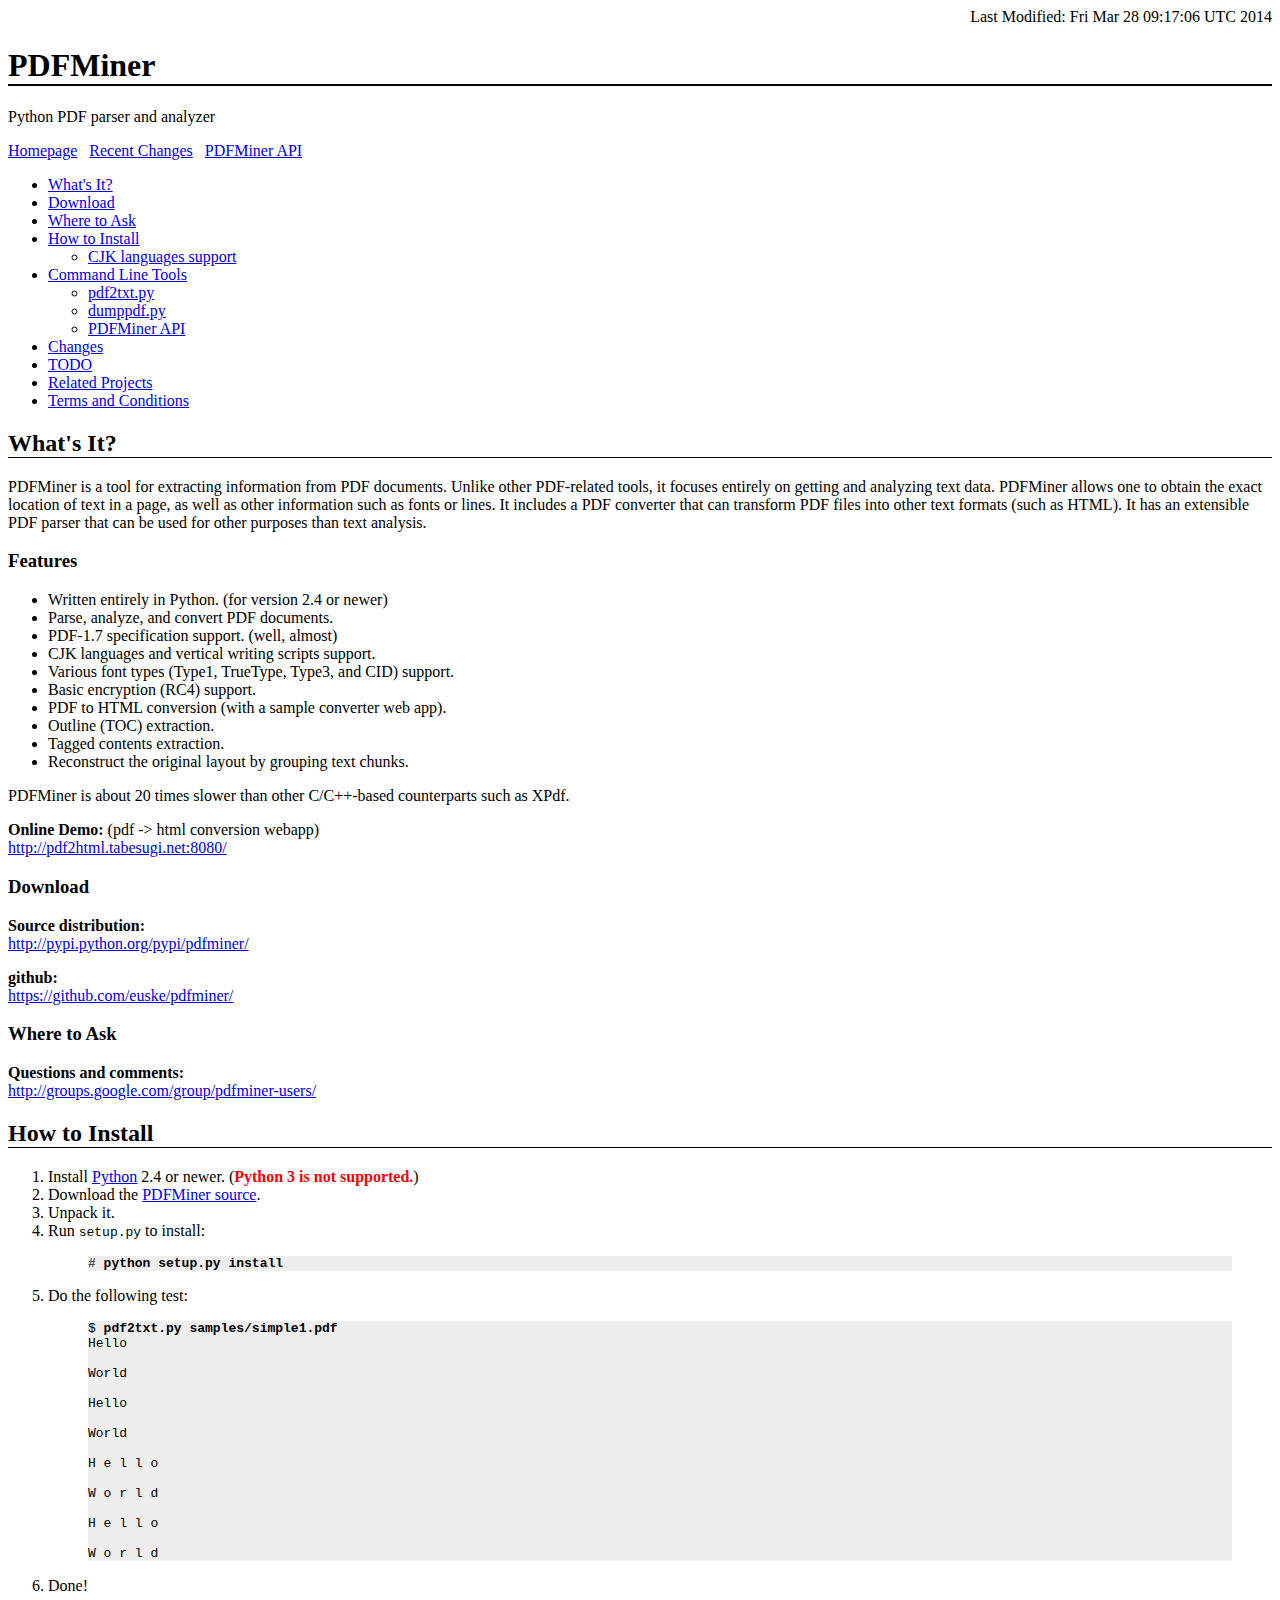
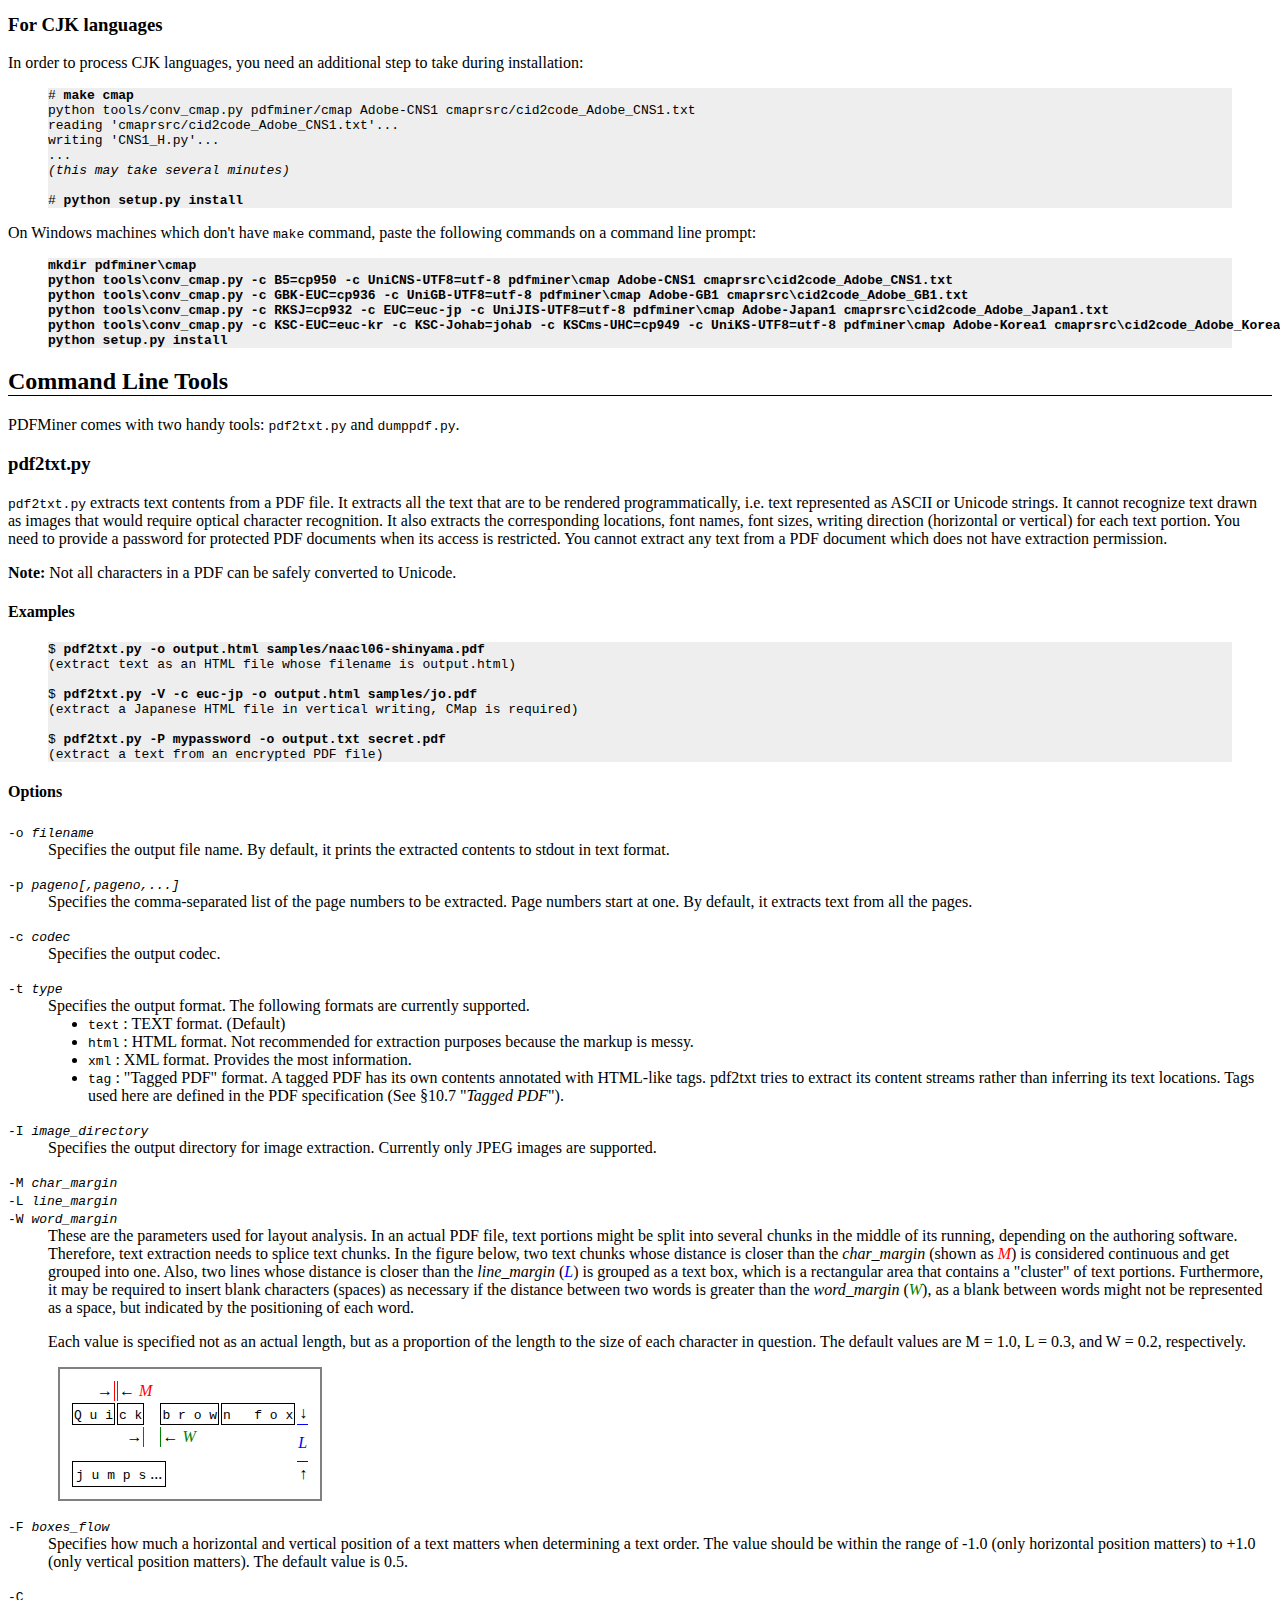
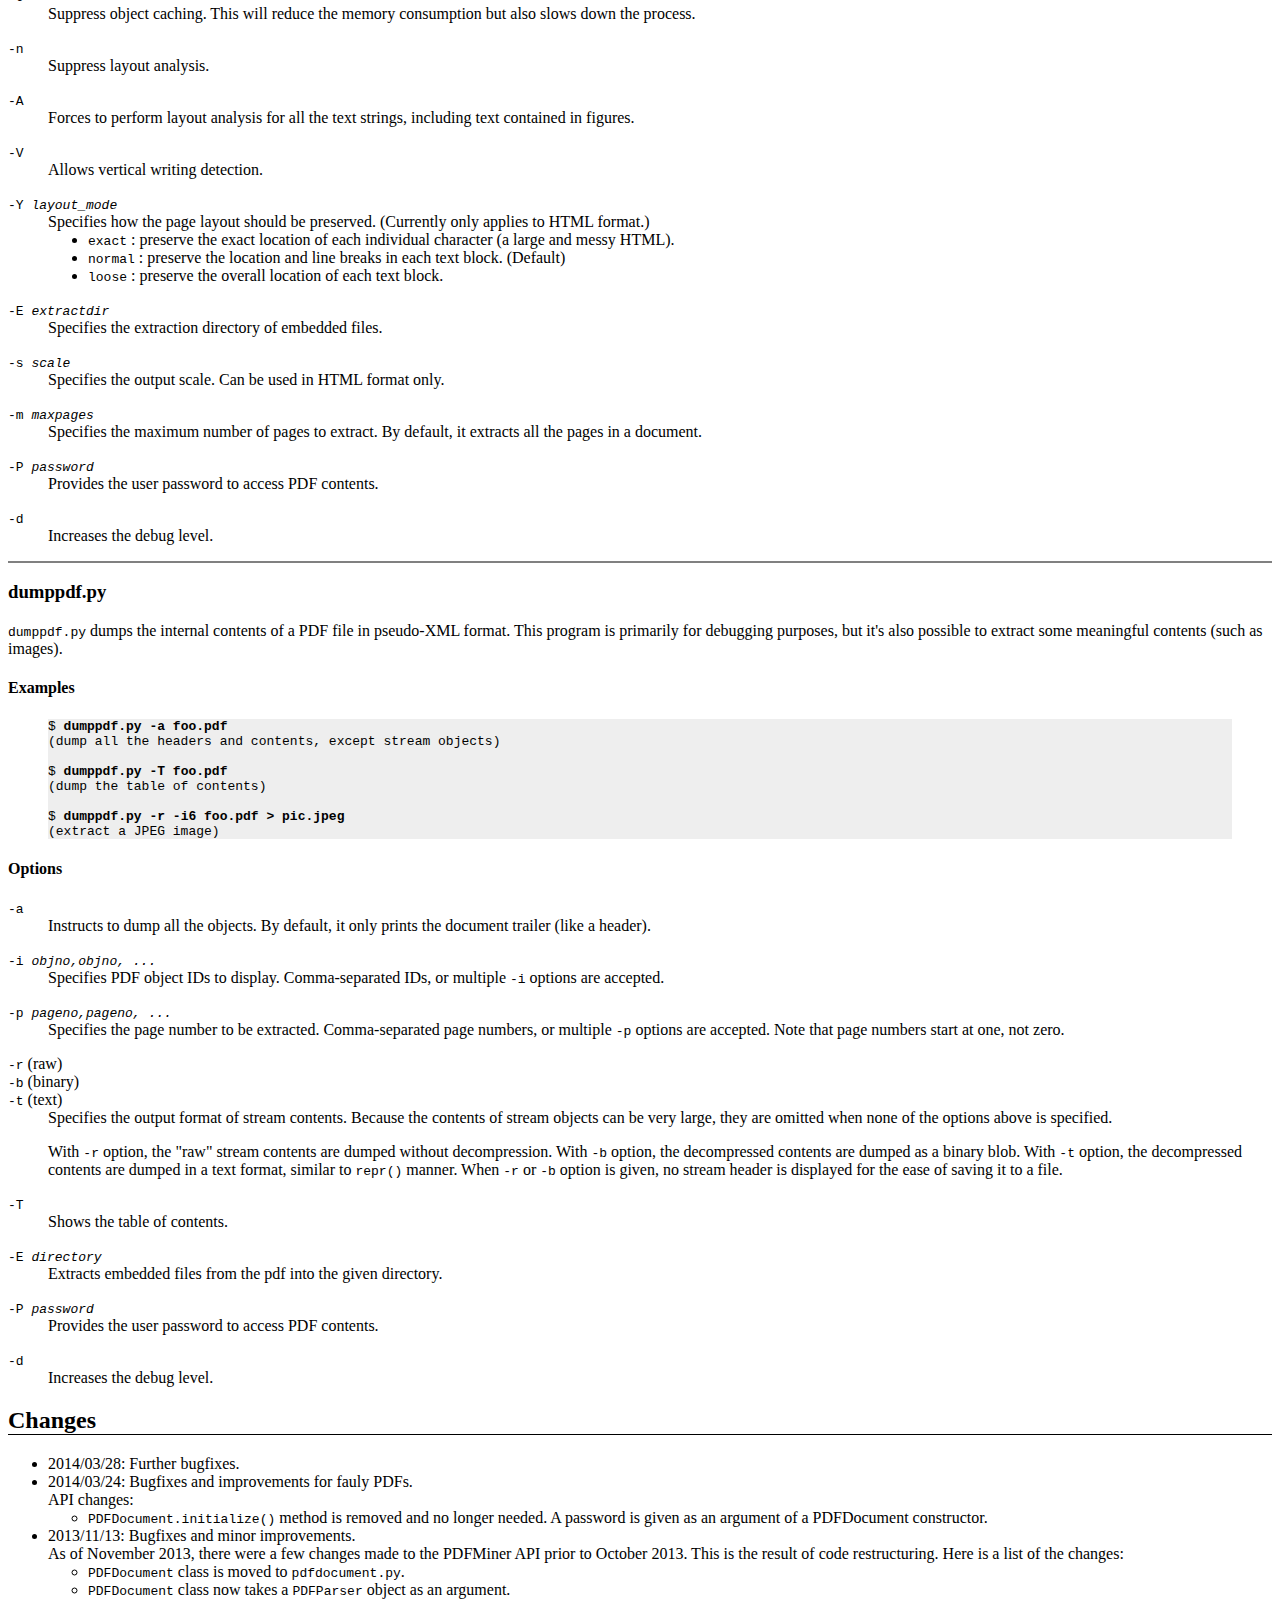
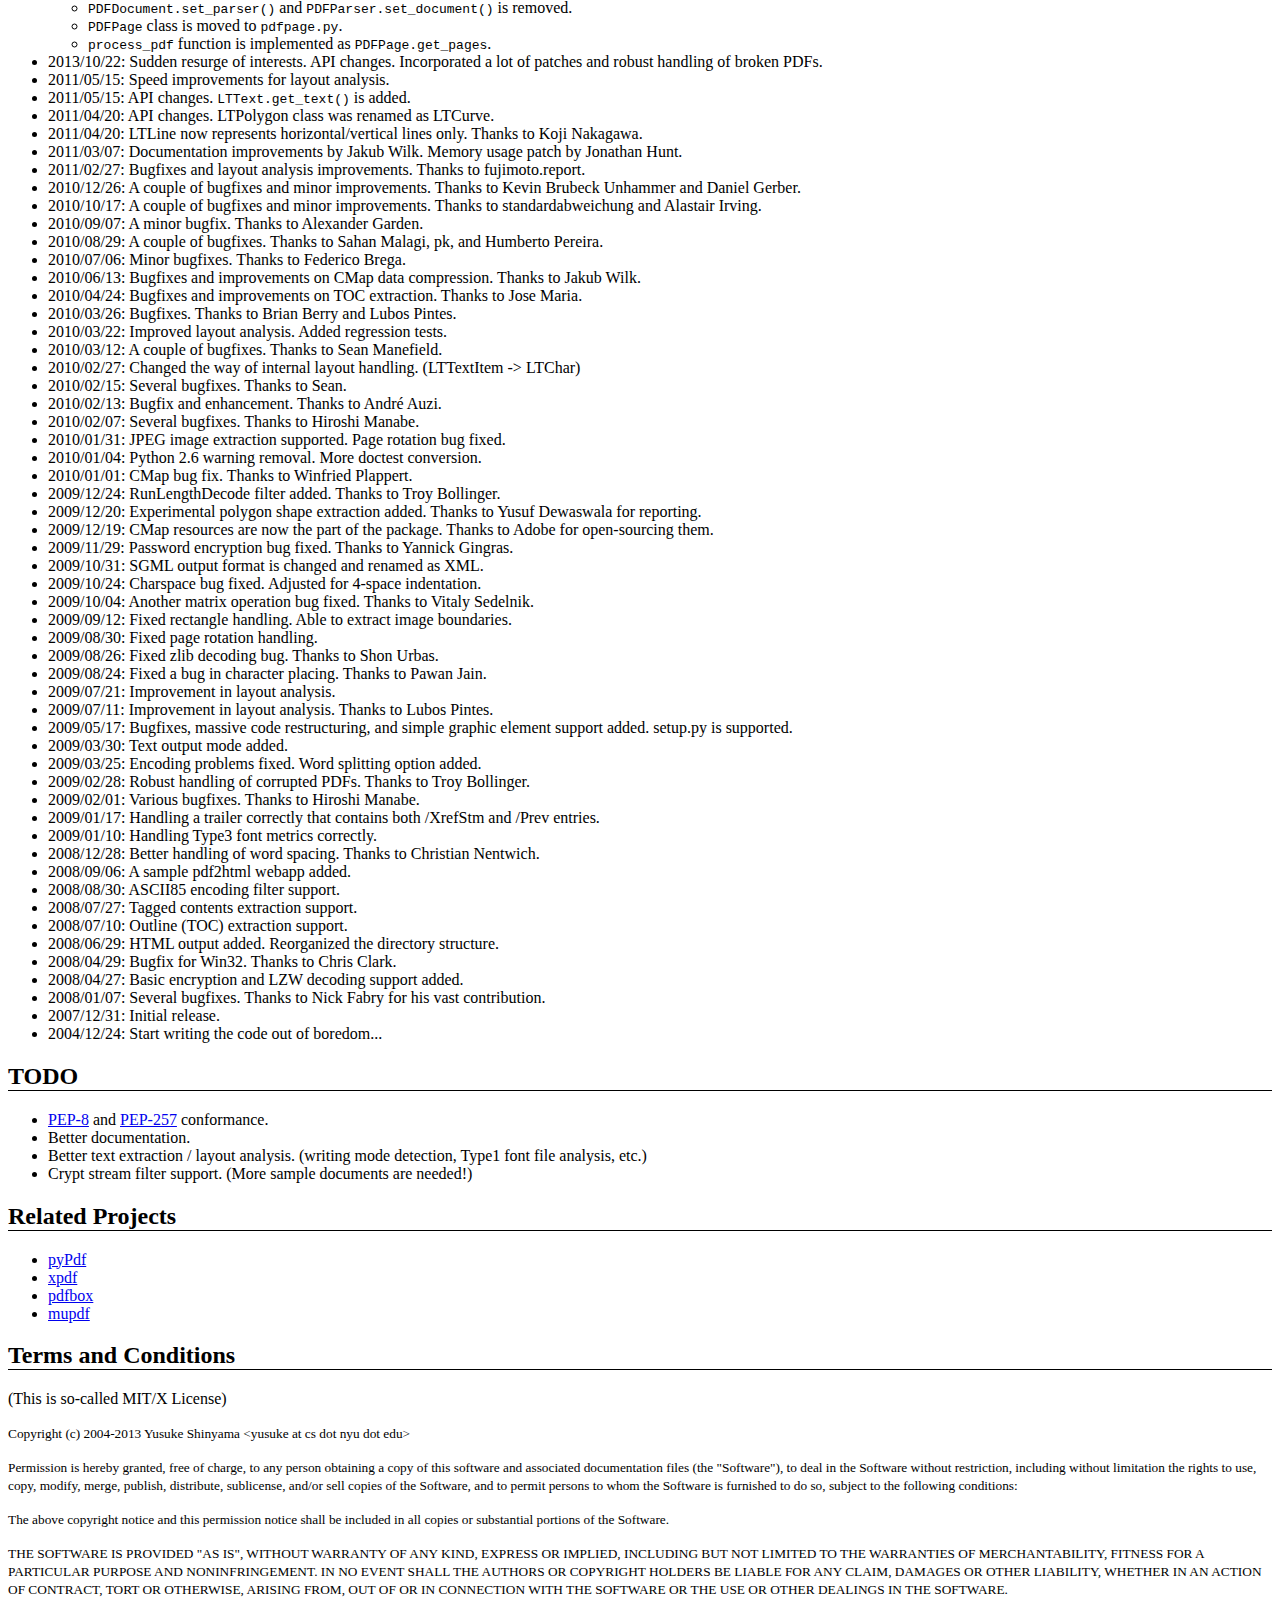
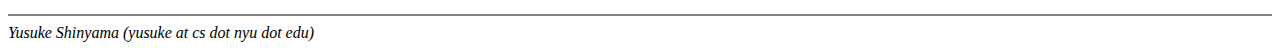
<file: lib/pdfminer-20140328/docs/index.html>
<!DOCTYPE HTML PUBLIC "-//W3C//DTD HTML 4.01//EN">
<html>
<head>
<link rel="stylesheet" type="text/css" href="style.css">
<meta http-equiv="Content-Type" content="text/html; charset=iso-8859-1">
<title>PDFMiner</title>
</head>
<body>

<div align=right class=lastmod>
<!-- hhmts start -->
Last Modified: Fri Mar 28 09:17:06 UTC 2014
<!-- hhmts end -->
</div>

<h1>PDFMiner</h1>
<p>
Python PDF parser and analyzer

<p>
<a href="http://www.unixuser.org/~euske/python/pdfminer/index.html">Homepage</a>
&nbsp;
<a href="#changes">Recent Changes</a>
&nbsp;
<a href="programming.html">PDFMiner API</a>

<ul>
<li> <a href="#intro">What's It?</a>
<li> <a href="#download">Download</a>
<li> <a href="#wheretoask">Where to Ask</a>
<li> <a href="#install">How to Install</a> 
  <ul> 
    <li> <a href="#cmap">CJK languages support</a>
  </ul>
<li> <a href="#tools">Command Line Tools</a>
  <ul>
    <li> <a href="#pdf2txt">pdf2txt.py</a>
    <li> <a href="#dumppdf">dumppdf.py</a>
    <li> <a href="programming.html">PDFMiner API</a>
  </ul>
<li> <a href="#changes">Changes</a>
<li> <a href="#todo">TODO</a>
<li> <a href="#related">Related Projects</a>
<li> <a href="#license">Terms and Conditions</a>
</ul>

<h2><a name="intro">What's It?</a></h2>
<p>
PDFMiner is a tool for extracting information from PDF documents.
Unlike other PDF-related tools, it focuses entirely on getting 
and analyzing text data. PDFMiner allows one to obtain
the exact location of text in a page, as well as 
other information such as fonts or lines.
It includes a PDF converter that can transform PDF files
into other text formats (such as HTML). It has an extensible
PDF parser that can be used for other purposes than text analysis.

<p>
<h3>Features</h3>
<ul>
<li> Written entirely in Python. (for version 2.4 or newer)
<li> Parse, analyze, and convert PDF documents.
<li> PDF-1.7 specification support. (well, almost)
<li> CJK languages and vertical writing scripts support.
<li> Various font types (Type1, TrueType, Type3, and CID) support.
<li> Basic encryption (RC4) support.
<li> PDF to HTML conversion (with a sample converter web app).
<li> Outline (TOC) extraction.
<li> Tagged contents extraction.
<li> Reconstruct the original layout by grouping text chunks.
</ul>
<p>
PDFMiner is about 20 times slower than 
other C/C++-based counterparts such as XPdf.

<P>
<strong>Online Demo:</strong> (pdf -&gt; html conversion webapp)<br>
<a href="http://pdf2html.tabesugi.net:8080/">
http://pdf2html.tabesugi.net:8080/
</a>

<h3><a name="download">Download</a></h3>
<p>
<strong>Source distribution:</strong><br>
<a href="http://pypi.python.org/pypi/pdfminer/">
http://pypi.python.org/pypi/pdfminer/
</a>

<P>
<strong>github:</strong><br>
<a href="https://github.com/euske/pdfminer/">
https://github.com/euske/pdfminer/
</a>

<h3><a name="wheretoask">Where to Ask</a></h3>
<p>
<p>
<strong>Questions and comments:</strong><br>
<a href="http://groups.google.com/group/pdfminer-users/">
http://groups.google.com/group/pdfminer-users/
</a>


<h2><a name="install">How to Install</a></h2>
<ol>
<li> Install <a href="http://www.python.org/download/">Python</a> 2.4 or newer.
     (<font color=red><strong>Python 3 is not supported.</strong></font>)
<li> Download the <a href="#source">PDFMiner source</a>.
<li> Unpack it.
<li> Run <code>setup.py</code> to install:<br>
<blockquote><pre>
# <strong>python setup.py install</strong>
</pre></blockquote>
<li> Do the following test:<br>
<blockquote><pre>
$ <strong>pdf2txt.py samples/simple1.pdf</strong>
Hello

World

Hello

World

H e l l o

W o r l d

H e l l o

W o r l d
</pre></blockquote>
<li> Done!
</ol>

<h3><a name="cmap">For CJK languages</a></h3>
<p>
In order to process CJK languages, you need an additional step to take
during installation:
<blockquote><pre>
# <strong>make cmap</strong>
python tools/conv_cmap.py pdfminer/cmap Adobe-CNS1 cmaprsrc/cid2code_Adobe_CNS1.txt
reading 'cmaprsrc/cid2code_Adobe_CNS1.txt'...
writing 'CNS1_H.py'...
...
<em>(this may take several minutes)</em>

# <strong>python setup.py install</strong>
</pre></blockquote>

<p>
On Windows machines which don't have <code>make</code> command, 
paste the following commands on a command line prompt:
<blockquote><pre>
<strong>mkdir pdfminer\cmap</strong>
<strong>python tools\conv_cmap.py -c B5=cp950 -c UniCNS-UTF8=utf-8 pdfminer\cmap Adobe-CNS1 cmaprsrc\cid2code_Adobe_CNS1.txt</strong>
<strong>python tools\conv_cmap.py -c GBK-EUC=cp936 -c UniGB-UTF8=utf-8 pdfminer\cmap Adobe-GB1 cmaprsrc\cid2code_Adobe_GB1.txt</strong>
<strong>python tools\conv_cmap.py -c RKSJ=cp932 -c EUC=euc-jp -c UniJIS-UTF8=utf-8 pdfminer\cmap Adobe-Japan1 cmaprsrc\cid2code_Adobe_Japan1.txt</strong>
<strong>python tools\conv_cmap.py -c KSC-EUC=euc-kr -c KSC-Johab=johab -c KSCms-UHC=cp949 -c UniKS-UTF8=utf-8 pdfminer\cmap Adobe-Korea1 cmaprsrc\cid2code_Adobe_Korea1.txt</strong>
<strong>python setup.py install</strong>
</pre></blockquote>

<h2><a name="tools">Command Line Tools</a></h2>
<p>
PDFMiner comes with two handy tools:
<code>pdf2txt.py</code> and <code>dumppdf.py</code>.

<h3><a name="pdf2txt">pdf2txt.py</a></h3>
<p>
<code>pdf2txt.py</code> extracts text contents from a PDF file.
It extracts all the text that are to be rendered programmatically,
i.e. text represented as ASCII or Unicode strings.
It cannot recognize text drawn as images that would require optical character recognition.
It also extracts the corresponding locations, font names, font sizes, writing
direction (horizontal or vertical) for each text portion.
You need to provide a password for protected PDF documents when its access is restricted.
You cannot extract any text from a PDF document which does not have extraction permission.

<p>
<strong>Note:</strong>
Not all characters in a PDF can be safely converted to Unicode.

<h4>Examples</h4>
<blockquote><pre>
$ <strong>pdf2txt.py -o output.html samples/naacl06-shinyama.pdf</strong>
(extract text as an HTML file whose filename is output.html)

$ <strong>pdf2txt.py -V -c euc-jp -o output.html samples/jo.pdf</strong>
(extract a Japanese HTML file in vertical writing, CMap is required)

$ <strong>pdf2txt.py -P mypassword -o output.txt secret.pdf</strong>
(extract a text from an encrypted PDF file)
</pre></blockquote>

<h4>Options</h4>
<dl>
<dt> <code>-o <em>filename</em></code> 
<dd> Specifies the output file name.
By default, it prints the extracted contents to stdout in text format.
<p>
<dt> <code>-p <em>pageno[,pageno,...]</em></code> 
<dd> Specifies the comma-separated list of the page numbers to be extracted. 
Page numbers start at one.
By default, it extracts text from all the pages.
<p>
<dt> <code>-c <em>codec</em></code> 
<dd> Specifies the output codec.
<p>
<dt> <code>-t <em>type</em></code> 
<dd> Specifies the output format. The following formats are currently supported.
<ul>
<li> <code>text</code> : TEXT format. (Default)
<li> <code>html</code> : HTML format. Not recommended for extraction purposes because the markup is messy.
<li> <code>xml</code> : XML format. Provides the most information.
<li> <code>tag</code> : "Tagged PDF" format. A tagged PDF has its own contents annotated with
HTML-like tags. pdf2txt tries to extract its content streams rather than inferring its text locations.
Tags used here are defined in the PDF specification (See &sect;10.7 "<em>Tagged PDF</em>").
</ul>
<p>
<dt> <code>-I <em>image_directory</em></code> 
<dd> Specifies the output directory for image extraction.
Currently only JPEG images are supported.
<p>
<dt> <code>-M <em>char_margin</em></code> 
<dt> <code>-L <em>line_margin</em></code> 
<dt> <code>-W <em>word_margin</em></code> 
<dd> These are the parameters used for layout analysis.
In an actual PDF file, text portions might be split into several chunks
in the middle of its running, depending on the authoring software.
Therefore, text extraction needs to splice text chunks.
In the figure below, two text chunks whose distance is closer than
the <em>char_margin</em> (shown as <em><font color="red">M</font></em>) is considered
continuous and get grouped into one. Also, two lines whose distance is closer than
the <em>line_margin</em> (<em><font color="blue">L</font></em>) is grouped
as a text box, which is a rectangular area that contains a "cluster" of text portions.
Furthermore, it may be required to insert blank characters (spaces) as necessary
if the distance between two words is greater than the <em>word_margin</em> 
(<em><font color="green">W</font></em>), as a blank between words might not be
represented as a space, but indicated by the positioning of each word.
<p>
Each value is specified not as an actual length, but as a proportion of
the length to the size of each character in question. The default values 
are M = 1.0, L = 0.3, and W = 0.2, respectively.
<table style="border:2px gray solid; margin: 10px; padding: 10px;"><tr>
<td style="border-right:1px red solid" align=right>&rarr;</td>
<td style="border-left:1px red solid" colspan="4" align=left>&larr; <em><font color="red">M</font></em></td>
<td></td>
</tr><tr>
<td style="border:1px solid"><code>Q u i</code></td>
<td style="border:1px solid"><code>c k</code></td>
<td width="10px"></td>
<td style="border:1px solid"><code>b r o w</code></td>
<td style="border:1px solid"><code>n &nbsp; f o x</code></td>
<td style="border-bottom:1px blue solid" align=right>&darr;</td>
</tr><tr>
<td style="border-right:1px green solid" colspan="2" align=right>&rarr;</td><td></td>
<td style="border-left:1px green solid" colspan="2" align=left>&larr; <em><font color="green">W</font></em></td>
<td rowspan="2" valign=center align=center><em><font color="blue">L</font></em></td>
</tr><tr height="10px">
</tr><tr>
<td style="padding:0px;" colspan="5">
<table style="border:1px solid"><tr><td><code>j u m p s</code></td><td>...</td></tr></table>
</td>
<td style="border-top:1px blue solid" align=right>&uarr;</td>
</tr></table>
<p>
<dt> <code>-F <em>boxes_flow</em></code> 
<dd> Specifies how much a horizontal and vertical position of a text matters
when determining a text order. The value should be within the range of 
-1.0 (only horizontal position matters) to +1.0 (only vertical position matters).
The default value is 0.5.
<p>
<dt> <code>-C</code> 
<dd> Suppress object caching. 
This will reduce the memory consumption but also slows down the process.
<p>
<dt> <code>-n</code> 
<dd> Suppress layout analysis.
<p>
<dt> <code>-A</code> 
<dd> Forces to perform layout analysis for all the text strings, 
including text contained in figures.
<p>
<dt> <code>-V</code> 
<dd> Allows vertical writing detection.
<p>
<dt> <code>-Y <em>layout_mode</em></code> 
<dd> Specifies how the page layout should be preserved. (Currently only applies to HTML format.)
<ul>
<li> <code>exact</code> : preserve the exact location of each individual character (a large and messy HTML).
<li> <code>normal</code> : preserve the location and line breaks in each text block. (Default)
<li> <code>loose</code> : preserve the overall location of each text block.
</ul>
<p>
<dt> <code>-E <em>extractdir</em></code>
<dd> Specifies the extraction directory of embedded files.
<p>
<dt> <code>-s <em>scale</em></code> 
<dd> Specifies the output scale. Can be used in HTML format only.
<p>
<dt> <code>-m <em>maxpages</em></code> 
<dd> Specifies the maximum number of pages to extract.
By default, it extracts all the pages in a document.
<p>
<dt> <code>-P <em>password</em></code> 
<dd> Provides the user password to access PDF contents.
<p>
<dt> <code>-d</code> 
<dd> Increases the debug level.
</dl>

<hr noshade>

<h3><a name="dumppdf">dumppdf.py</a></h3>
<p>
<code>dumppdf.py</code> dumps the internal contents of a PDF file
in pseudo-XML format. This program is primarily for debugging purposes,
but it's also possible to extract some meaningful contents
(such as images).

<h4>Examples</h4>
<blockquote><pre>
$ <strong>dumppdf.py -a foo.pdf</strong>
(dump all the headers and contents, except stream objects)

$ <strong>dumppdf.py -T foo.pdf</strong>
(dump the table of contents)

$ <strong>dumppdf.py -r -i6 foo.pdf &gt; pic.jpeg</strong>
(extract a JPEG image)
</pre></blockquote>

<h4>Options</h4>
<dl>
<dt> <code>-a</code> 
<dd> Instructs to dump all the objects.
By default, it only prints the document trailer (like a header).
<p>
<dt> <code>-i <em>objno,objno, ...</em></code> 
<dd> Specifies PDF object IDs to display.
Comma-separated IDs, or multiple <code>-i</code> options are accepted.
<p>
<dt> <code>-p <em>pageno,pageno, ...</em></code> 
<dd> Specifies the page number to be extracted.
Comma-separated page numbers, or multiple <code>-p</code> options are accepted.
Note that page numbers start at one, not zero.
<p>
<dt> <code>-r</code> (raw)
<dt> <code>-b</code> (binary)
<dt> <code>-t</code> (text)
<dd> Specifies the output format of stream contents.
Because the contents of stream objects can be very large,
they are omitted when none of the options above is specified.
<p>
With <code>-r</code> option, the "raw" stream contents are dumped without decompression. 
With <code>-b</code> option, the decompressed contents are dumped as a binary blob.
With <code>-t</code> option, the decompressed contents are dumped in a text format,
similar to <code>repr()</code> manner. When 
<code>-r</code> or <code>-b</code> option is given, 
no stream header is displayed for the ease of saving it to a file.
<p>
<dt> <code>-T</code> 
<dd> Shows the table of contents.
<p>
<dt> <code>-E <em>directory</em></code> 
<dd> Extracts embedded files from the pdf into the given directory.
<p>
<dt> <code>-P <em>password</em></code> 
<dd> Provides the user password to access PDF contents.
<p>
<dt> <code>-d</code> 
<dd> Increases the debug level.
</dl>

<h2><a name="changes">Changes</a></h2>
<ul>
<li> 2014/03/28: Further bugfixes.
<li> 2014/03/24: Bugfixes and improvements for fauly PDFs.<br>
API changes:
 <ul>
 <li> <code>PDFDocument.initialize()</code> method is removed and no longer needed.
  A password is given as an argument of a PDFDocument constructor.
 </ul>
<li> 2013/11/13: Bugfixes and minor improvements.<br>
As of November 2013, there were a few changes made to the PDFMiner API
prior to October 2013. This is the result of code restructuring.  Here
is a list of the changes:
 <ul>
 <li> <code>PDFDocument</code> class is moved to <code>pdfdocument.py</code>.
 <li> <code>PDFDocument</code> class now takes a <code>PDFParser</code> object as an argument.
 <li> <code>PDFDocument.set_parser()</code> and <code>PDFParser.set_document()</code> is removed.
 <li> <code>PDFPage</code> class is moved to <code>pdfpage.py</code>.
 <li> <code>process_pdf</code> function is implemented as <code>PDFPage.get_pages</code>.
</ul>
<li> 2013/10/22: Sudden resurge of interests. API changes.
Incorporated a lot of patches and robust handling of broken PDFs.
<li> 2011/05/15: Speed improvements for layout analysis.
<li> 2011/05/15: API changes. <code>LTText.get_text()</code> is added.
<li> 2011/04/20: API changes. LTPolygon class was renamed as LTCurve.
<li> 2011/04/20: LTLine now represents horizontal/vertical lines only. Thanks to Koji Nakagawa.
<li> 2011/03/07: Documentation improvements by Jakub Wilk. Memory usage patch by Jonathan Hunt.
<li> 2011/02/27: Bugfixes and layout analysis improvements. Thanks to fujimoto.report.
<li> 2010/12/26: A couple of bugfixes and minor improvements. Thanks to Kevin Brubeck Unhammer and Daniel Gerber.
<li> 2010/10/17: A couple of bugfixes and minor improvements. Thanks to standardabweichung and Alastair Irving.
<li> 2010/09/07: A minor bugfix. Thanks to Alexander Garden.
<li> 2010/08/29: A couple of bugfixes. Thanks to Sahan Malagi, pk, and Humberto Pereira.
<li> 2010/07/06: Minor bugfixes. Thanks to Federico Brega.
<li> 2010/06/13: Bugfixes and improvements on CMap data compression. Thanks to Jakub Wilk.
<li> 2010/04/24: Bugfixes and improvements on TOC extraction. Thanks to Jose Maria.
<li> 2010/03/26: Bugfixes. Thanks to Brian Berry and Lubos Pintes.
<li> 2010/03/22: Improved layout analysis. Added regression tests.
<li> 2010/03/12: A couple of bugfixes. Thanks to Sean Manefield.
<li> 2010/02/27: Changed the way of internal layout handling. (LTTextItem -&gt; LTChar)
<li> 2010/02/15: Several bugfixes. Thanks to Sean.
<li> 2010/02/13: Bugfix and enhancement. Thanks to Andr&eacute; Auzi.
<li> 2010/02/07: Several bugfixes. Thanks to Hiroshi Manabe.
<li> 2010/01/31: JPEG image extraction supported. Page rotation bug fixed. 
<li> 2010/01/04: Python 2.6 warning removal. More doctest conversion.
<li> 2010/01/01: CMap bug fix. Thanks to Winfried Plappert.
<li> 2009/12/24: RunLengthDecode filter added. Thanks to Troy Bollinger.
<li> 2009/12/20: Experimental polygon shape extraction added. Thanks to Yusuf Dewaswala for reporting.
<li> 2009/12/19: CMap resources are now the part of the package. Thanks to Adobe for open-sourcing them.
<li> 2009/11/29: Password encryption bug fixed. Thanks to Yannick Gingras.
<li> 2009/10/31: SGML output format is changed and renamed as XML.
<li> 2009/10/24: Charspace bug fixed. Adjusted for 4-space indentation.
<li> 2009/10/04: Another matrix operation bug fixed. Thanks to Vitaly Sedelnik.
<li> 2009/09/12: Fixed rectangle handling. Able to extract image boundaries.
<li> 2009/08/30: Fixed page rotation handling.
<li> 2009/08/26: Fixed zlib decoding bug. Thanks to Shon Urbas.
<li> 2009/08/24: Fixed a bug in character placing. Thanks to Pawan Jain.
<li> 2009/07/21: Improvement in layout analysis.
<li> 2009/07/11: Improvement in layout analysis. Thanks to Lubos Pintes.
<li> 2009/05/17: Bugfixes, massive code restructuring, and simple graphic element support added. setup.py is supported.
<li> 2009/03/30: Text output mode added.
<li> 2009/03/25: Encoding problems fixed. Word splitting option added. 
<li> 2009/02/28: Robust handling of corrupted PDFs. Thanks to Troy Bollinger.
<li> 2009/02/01: Various bugfixes. Thanks to Hiroshi Manabe.
<li> 2009/01/17: Handling a trailer correctly that contains both /XrefStm and /Prev entries.
<li> 2009/01/10: Handling Type3 font metrics correctly.
<li> 2008/12/28: Better handling of word spacing. Thanks to Christian Nentwich.
<li> 2008/09/06: A sample pdf2html webapp added.
<li> 2008/08/30: ASCII85 encoding filter support.
<li> 2008/07/27: Tagged contents extraction support.
<li> 2008/07/10: Outline (TOC) extraction support.
<li> 2008/06/29: HTML output added. Reorganized the directory structure.
<li> 2008/04/29: Bugfix for Win32. Thanks to Chris Clark.
<li> 2008/04/27: Basic encryption and LZW decoding support added.
<li> 2008/01/07: Several bugfixes. Thanks to Nick Fabry for his vast contribution.
<li> 2007/12/31: Initial release.
<li> 2004/12/24: Start writing the code out of boredom...
</ul>

<h2><a name="todo">TODO</a></h2>
<ul>
<li> <A href="http://www.python.org/dev/peps/pep-0008/">PEP-8</a> and
<a href="http://www.python.org/dev/peps/pep-0257/">PEP-257</a> conformance.
<li> Better documentation.
<li> Better text extraction / layout analysis. (writing mode detection, Type1 font file analysis, etc.)
<li> Crypt stream filter support. (More sample documents are needed!)
</ul>

<h2><a name="related">Related Projects</a></h2>
<ul>
<li> <a href="http://pybrary.net/pyPdf/">pyPdf</a>
<li> <a href="http://www.foolabs.com/xpdf/">xpdf</a>
<li> <a href="http://www.pdfbox.org/">pdfbox</a>
<li> <a href="http://mupdf.com/">mupdf</a>
</ul>

<h2><a name="license">Terms and Conditions</a></h2>
<p>
(This is so-called MIT/X License)
<p>
<small>
Copyright (c) 2004-2013  Yusuke Shinyama &lt;yusuke at cs dot nyu dot edu&gt;
<p>
Permission is hereby granted, free of charge, to any person
obtaining a copy of this software and associated documentation
files (the "Software"), to deal in the Software without
restriction, including without limitation the rights to use,
copy, modify, merge, publish, distribute, sublicense, and/or
sell copies of the Software, and to permit persons to whom the
Software is furnished to do so, subject to the following
conditions:
<p>
The above copyright notice and this permission notice shall be
included in all copies or substantial portions of the Software.
<p>
THE SOFTWARE IS PROVIDED "AS IS", WITHOUT WARRANTY OF ANY
KIND, EXPRESS OR IMPLIED, INCLUDING BUT NOT LIMITED TO THE
WARRANTIES OF MERCHANTABILITY, FITNESS FOR A PARTICULAR
PURPOSE AND NONINFRINGEMENT. IN NO EVENT SHALL THE AUTHORS OR
COPYRIGHT HOLDERS BE LIABLE FOR ANY CLAIM, DAMAGES OR OTHER
LIABILITY, WHETHER IN AN ACTION OF CONTRACT, TORT OR
OTHERWISE, ARISING FROM, OUT OF OR IN CONNECTION WITH THE
SOFTWARE OR THE USE OR OTHER DEALINGS IN THE SOFTWARE.
</small>

<hr noshade>
<address>Yusuke Shinyama (yusuke at cs dot nyu dot edu)</address>
</body>
</file>
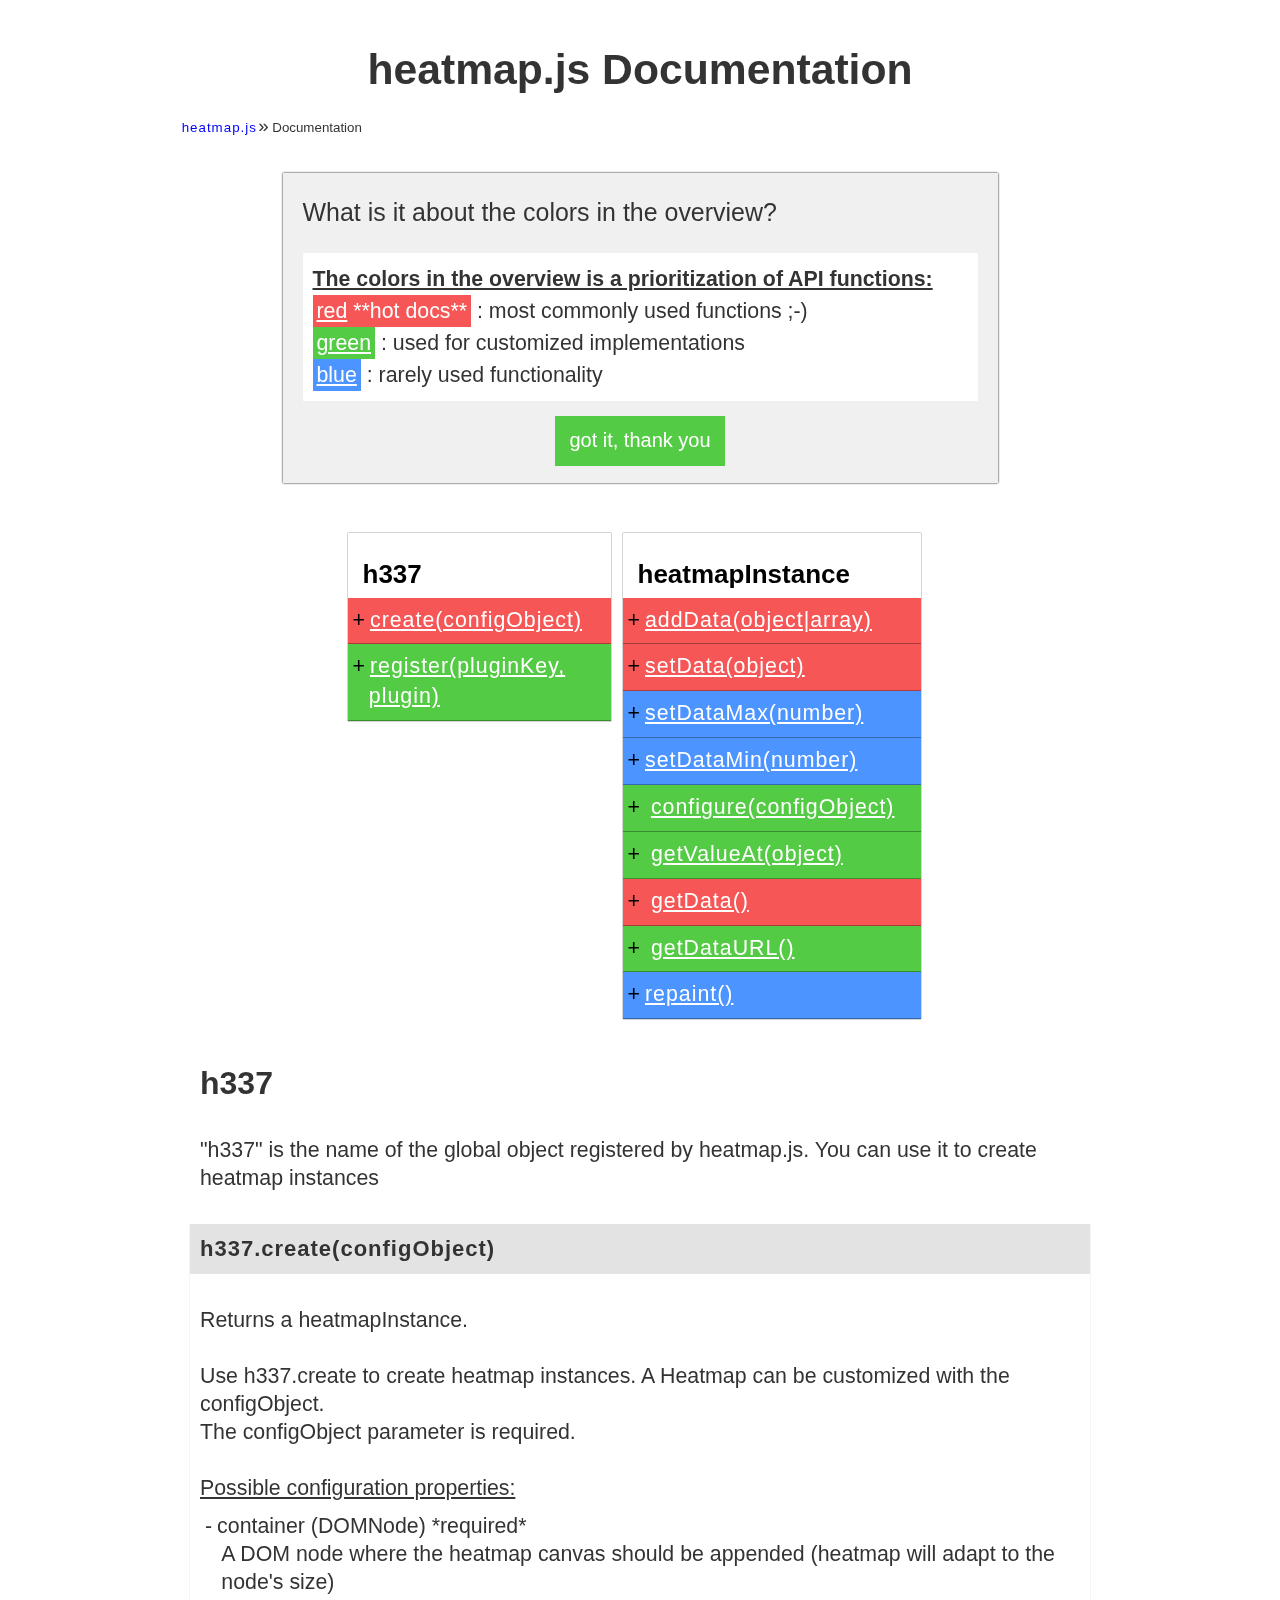
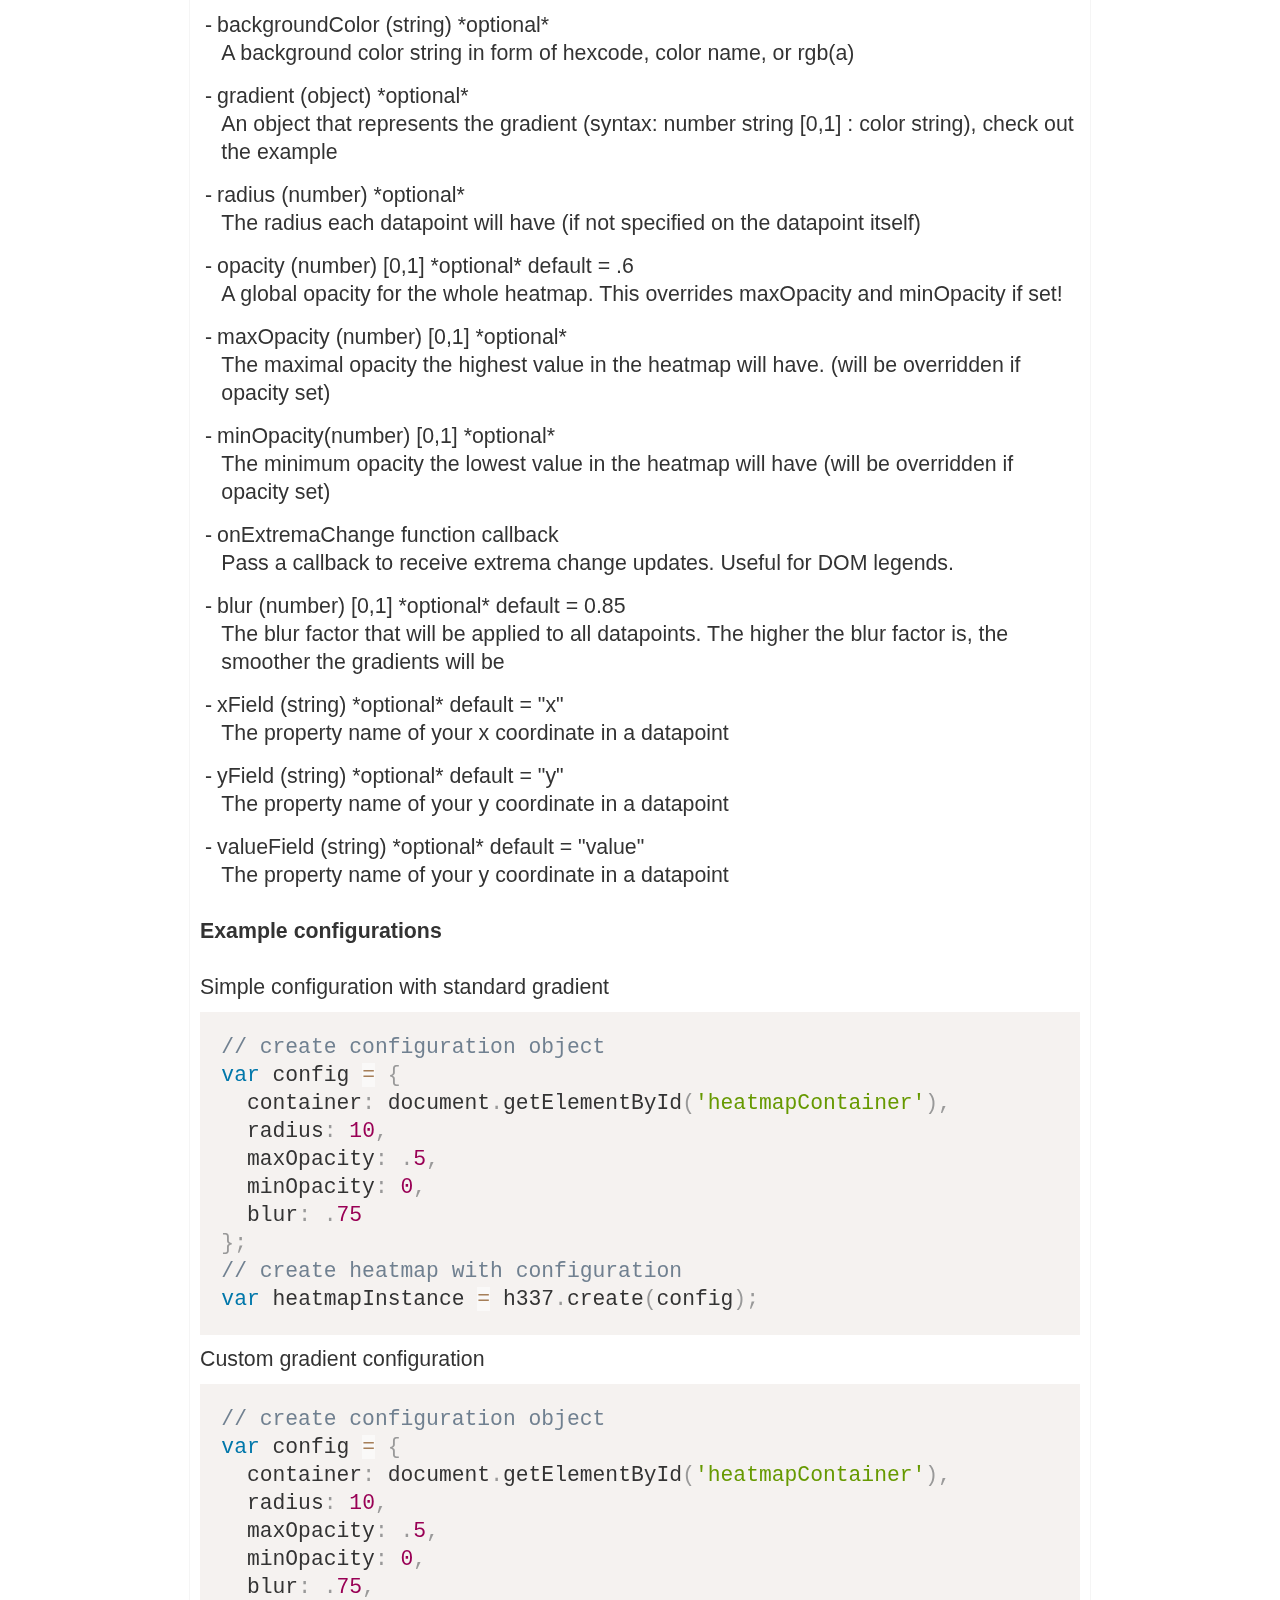
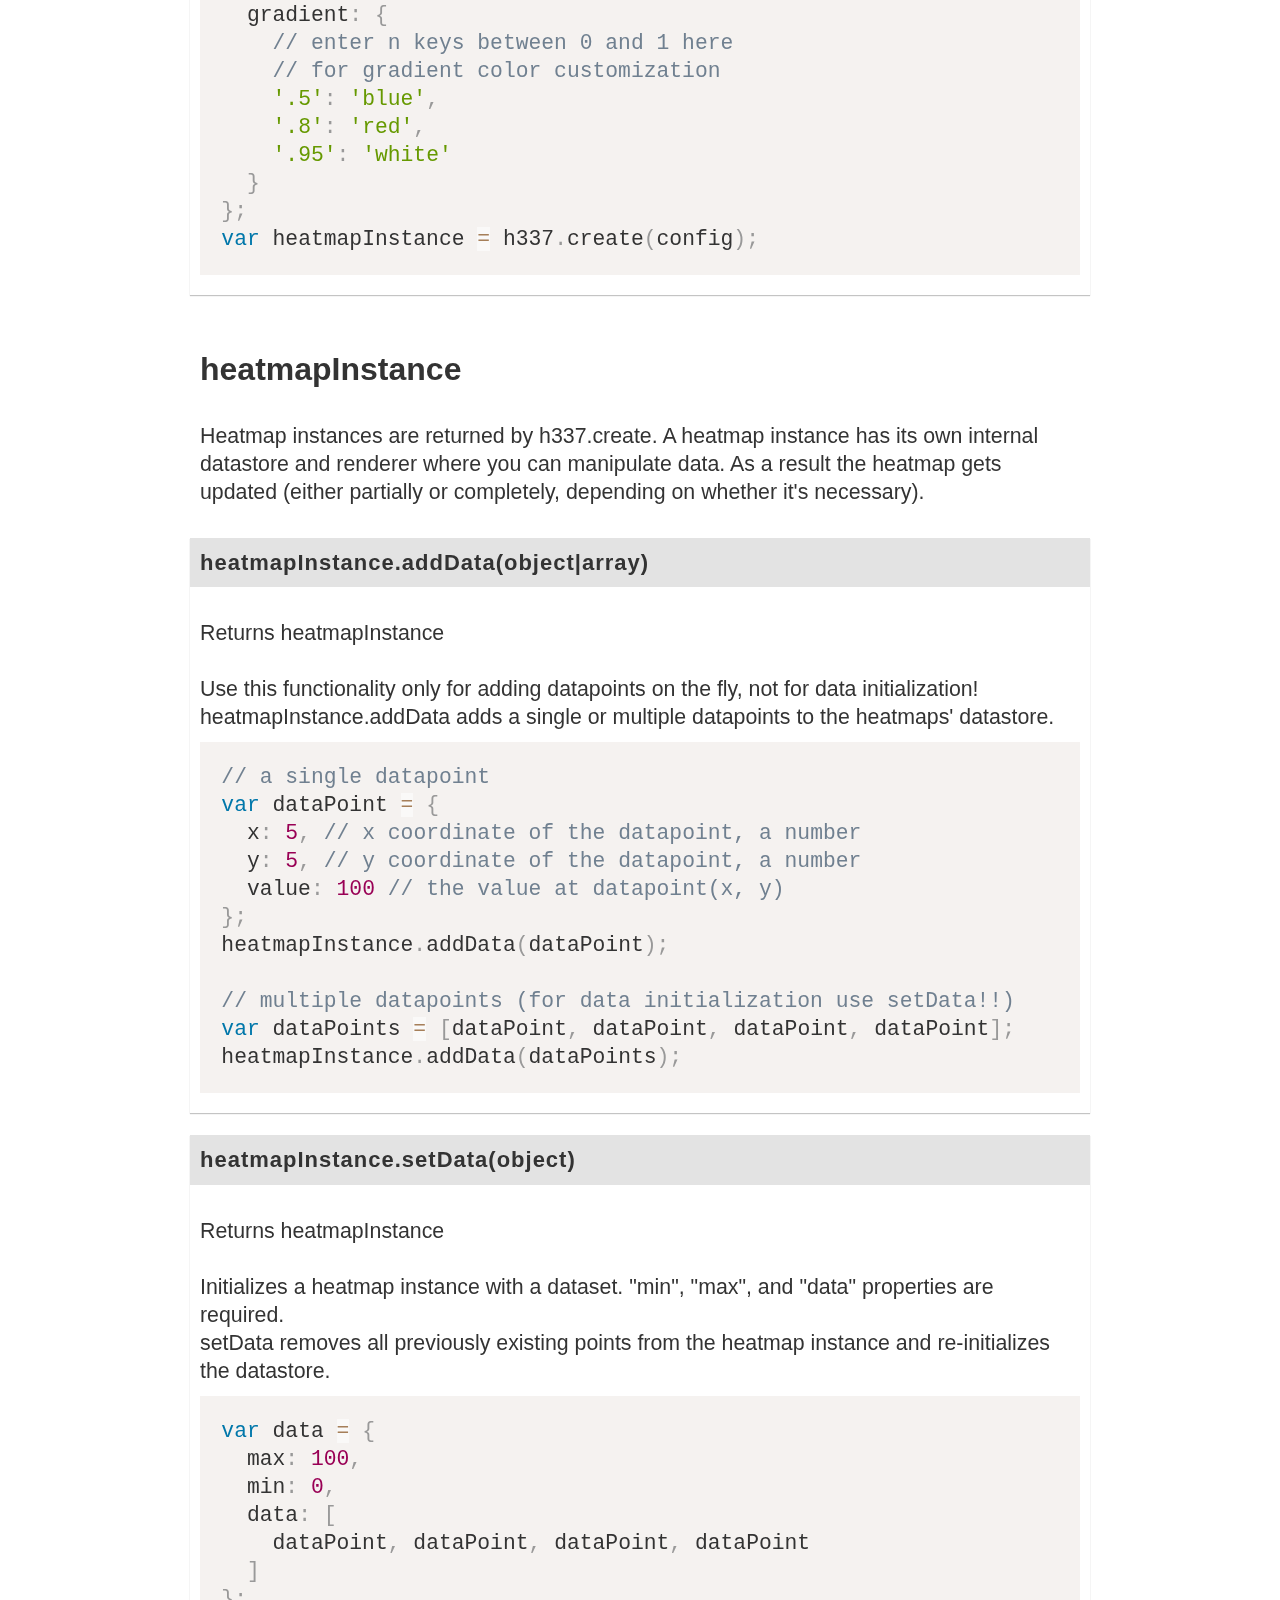
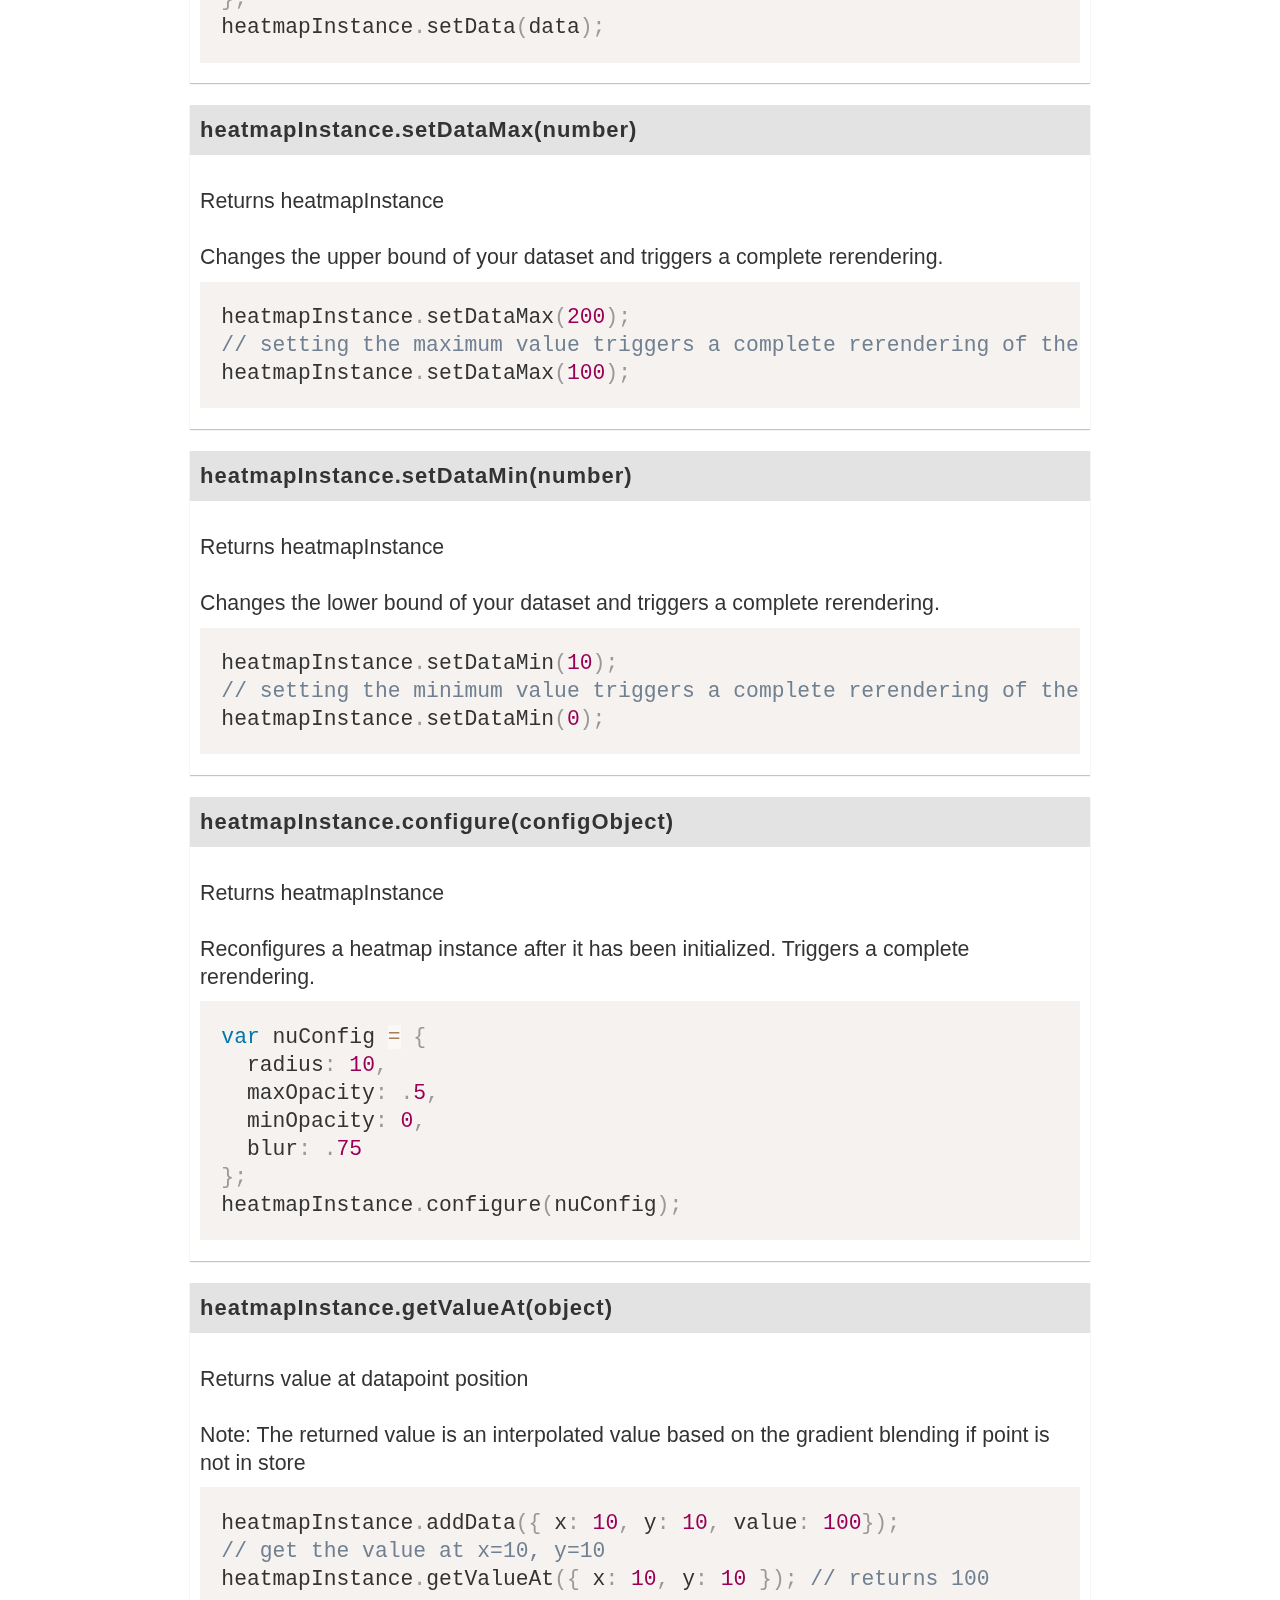
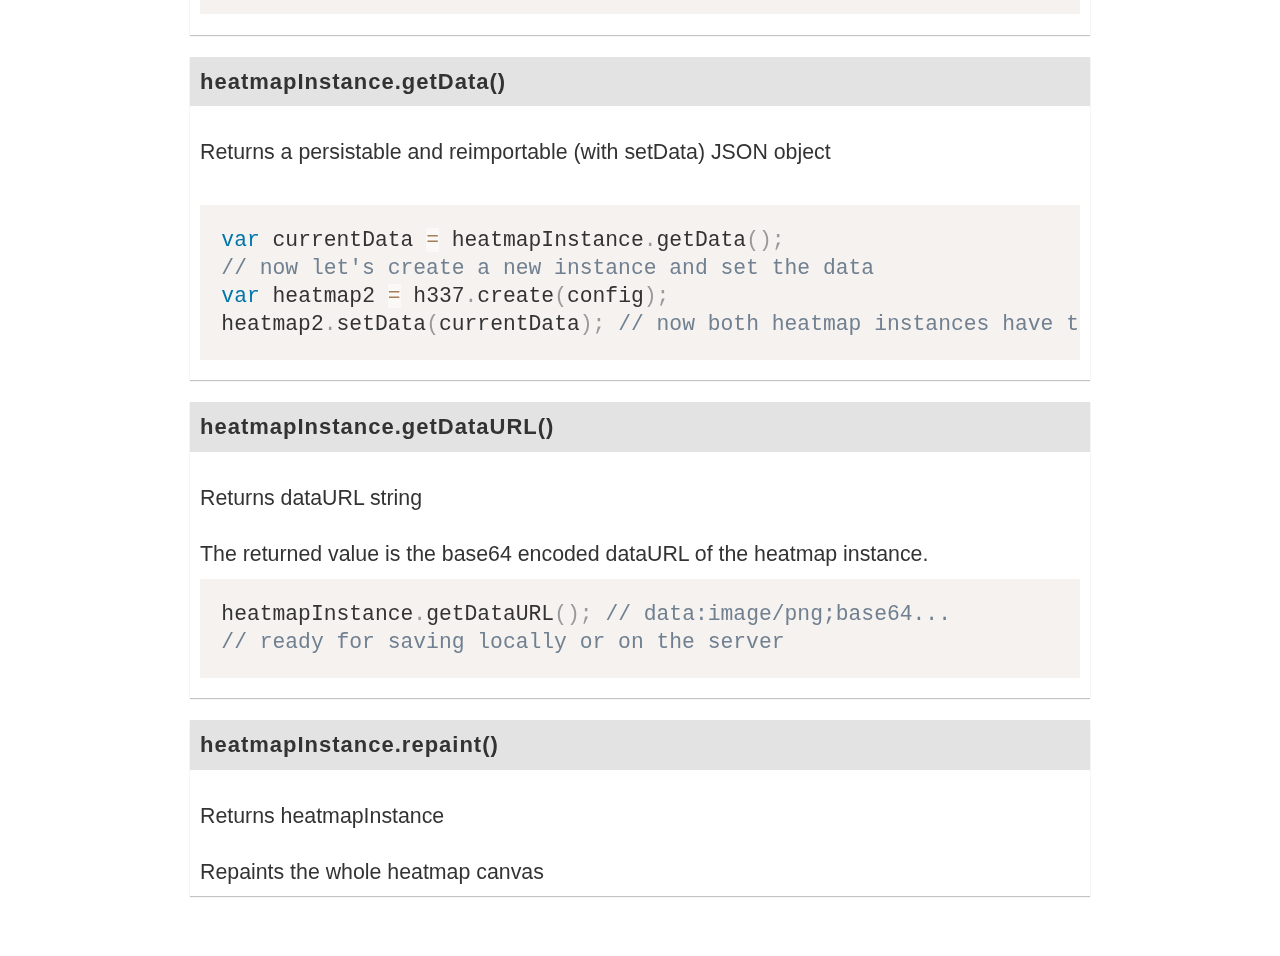
<file: www/js/heatmap.js-2.0/docs/index.html>
<!DOCTYPE html>
<html lang="en">
  <head>
    <meta charset="utf-8">
    <title>heatmap.js Documentation</title>
    <meta name="viewport" content="width=device-width, initial-scale=1.0">
    <link rel="stylesheet" href="assets/css/commons.css" />
    <link rel="stylesheet" href="assets/css/docs.css" />
    <link rel="stylesheet" href="assets/css/prism.css" />
  </head>
  <body>
    <div class="wrapper">
      <h1>heatmap.js Documentation</h1>
      <ol class="breadcrumb-trail">
        <li><a href="//www.patrick-wied.at/static/heatmapjs/" title="heatmap.js dynamic heatmaps for the web">heatmap.js</a></li>
        <li>Documentation</li>
      </ol>
      <div id="message">
        <h3 id="activate-msg">What is it about the colors in the overview?</h3>
        <div id="msg-content">
          <div class="msg">
            <u style="font-weight:bold;">The colors in the overview is a prioritization of API functions:</u> <br /><strong class="hot-doc highlight"><u>red</u> **hot docs**</strong> :  most commonly used functions  ;-)<br /><strong class="avg-doc highlight"><u>green</u></strong> : used for customized implementations<br /><strong class="cold-doc highlight"><u>blue</u></strong> : rarely used functionality
          </div>
          <div id="btn-confirm">got it, thank you</div>
        </div>
      </div>
      <section id="index">
        <div id="index-h337">
        <h2>h337</h2>
        <ul>
          <li class="hot-doc"><a href="#h337-create">create(configObject)</a></li>
          <li class="avg-doc"><a href="#h337-register">register(pluginKey, plugin)</a></li>
        </ul>
        </div>
        <div id="index-heatmapInstance">
        <h2>heatmapInstance</h2>
        <ul>
          <li class="hot-doc"><a href="#heatmap-addData">addData(object|array)</a></li>
          <li class="hot-doc"><a href="#heatmap-setData">setData(object)</a></li>
          <li class="cold-doc"><a href="#heatmap-setDataMax">setDataMax(number)</a></li>
          <li class="cold-doc"><a href="#heatmap-setDataMin">setDataMin(number)</a></li>
          <li class="avg-doc"> <a href="#heatmap-configure">configure(configObject)</a></li>
          <li class="avg-doc"> <a href="#heatmap-getValueAt">getValueAt(object)</a></li>
          <li class="hot-doc"> <a href="#heatmap-getData">getData()</a></li>
          <li class="avg-doc"> <a href="#heatmap-getDataURL">getDataURL()</a></li>
          <li class="cold-doc"><a href="#heatmap-repaint">repaint()</a></li>
        </ul>
        </div>

      </section>
      <section>
        <h2>h337</h2>
        <div class="description">
          "h337" is the name of the global object registered by heatmap.js. You can use it to create heatmap instances
        </div>
        <div class="functions">
          <div class="fn">
            <h3 id="h337-create">h337.create(configObject)</h3>
            <div class="description">
              Returns a <strong>heatmapInstance</strong>.<br /><br />
              Use h337.create to create heatmap instances. A Heatmap can be customized with the configObject. <br />The configObject parameter is required. <br /><br/><strong><u>Possible configuration properties:</u></strong><br />
              <ul>
                <li><strong>container</strong> (DOMNode) *required* <br /> A DOM node where the heatmap canvas should be appended (heatmap will adapt to the node's size)</li>
                <li><strong>backgroundColor</strong> (string) *optional*<br />
                 A background color string in form of hexcode, color name, or rgb(a)</li>
                <li><strong>gradient</strong> (object) *optional*<br />
                 An object that represents the gradient (syntax: number string [0,1] : color string), check out the example </li>
                <li><strong>radius</strong> (number) *optional*<br />The radius each datapoint will have (if not specified on the datapoint itself)</li>
                <li><strong>opacity</strong> (number) [0,1] *optional* default = .6<br />A global opacity for the whole heatmap. This overrides maxOpacity and minOpacity if set!</li>
                <li><strong>maxOpacity</strong> (number) [0,1] *optional*<br />The maximal opacity the highest value in the heatmap will have. (will be overridden if opacity set)</li>
                <li><strong>minOpacity</strong>(number) [0,1] *optional*<br />The minimum opacity the lowest value in the heatmap will have (will be overridden if opacity set)</li>
                <li><strong>onExtremaChange</strong> function callback<br />Pass a callback to receive extrema change updates. Useful for DOM legends.</li>
                <li><strong>blur</strong> (number) [0,1] *optional* default = 0.85<br />The blur factor that will be applied to all datapoints. The higher the blur factor is, the smoother the gradients will be</li>
                <li><strong>xField</strong> (string) *optional* default = "x"<br />The property name of your x coordinate in a datapoint</li>
                <li><strong>yField</strong> (string) *optional* default = "y"<br />The property name of your y coordinate in a datapoint</li>
                <li><strong>valueField</strong> (string) *optional* default = "value"<br />The property name of your y coordinate in a datapoint</li>
              </ul>
              <h4>Example configurations</h4>
              Simple configuration with standard gradient
              <pre><code class="language-javascript">// create configuration object
var config = {
  container: document.getElementById('heatmapContainer'),
  radius: 10,
  maxOpacity: .5,
  minOpacity: 0,
  blur: .75
};
// create heatmap with configuration
var heatmapInstance = h337.create(config);</code></pre>
Custom gradient configuration
              <pre><code class="language-javascript">// create configuration object
var config = {
  container: document.getElementById('heatmapContainer'),
  radius: 10,
  maxOpacity: .5,
  minOpacity: 0,
  blur: .75,
  gradient: {
    // enter n keys between 0 and 1 here
    // for gradient color customization
    '.5': 'blue',
    '.8': 'red',
    '.95': 'white'
  }
};
var heatmapInstance = h337.create(config);</code></pre>
  
            </div>
          </div>
          <!-- <div class="fn">
            <h3 id="h337-register">h337.register(pluginKey, plugin)</h3>
            <div class="description">
              to be written
            </div>
          </div> -->
        </div>
      </section>
      <section>
        <h2>heatmapInstance</h2>
        <div class="description">
          Heatmap instances are returned by h337.create. A heatmap instance has its own internal datastore and renderer where you can manipulate data. As a result the heatmap gets updated (either partially or completely, depending on whether it's necessary).
        </div>
        <div class="functions">
          <div class="fn">
            <h3 id="heatmap-addData">heatmapInstance.addData(object|array)</h3>
            <div class="description">
              Returns <strong>heatmapInstance</strong><br /><br />
              Use this functionality only for adding datapoints on the fly, not for data initialization! heatmapInstance.addData adds a single or multiple datapoints to the heatmaps' datastore. 
              <pre><code class="language-javascript">// a single datapoint
var dataPoint = { 
  x: 5, // x coordinate of the datapoint, a number 
  y: 5, // y coordinate of the datapoint, a number
  value: 100 // the value at datapoint(x, y)
};
heatmapInstance.addData(dataPoint);

// multiple datapoints (for data initialization use setData!!)
var dataPoints = [dataPoint, dataPoint, dataPoint, dataPoint];
heatmapInstance.addData(dataPoints);</code></pre>
            </div>
          </div>
          <div class="fn">
            <h3 id="heatmap-setData">heatmapInstance.setData(object)</h3>
            <div class="description">
              Returns <strong>heatmapInstance</strong><br /><br />
              Initializes a heatmap instance with a dataset. <strong>"min"</strong>, <strong>"max"</strong>, and <strong>"data"</strong> properties are required.<br />setData removes all previously existing points from the heatmap instance and re-initializes the datastore.
              <pre><code class="language-javascript">var data = {
  max: 100,
  min: 0,
  data: [
    dataPoint, dataPoint, dataPoint, dataPoint
  ]
};
heatmapInstance.setData(data);</code></pre>
            </div>
          </div>
          <div class="fn">
            <h3 id="heatmap-setDataMax">heatmapInstance.setDataMax(number)</h3>
            <div class="description">
              Returns <strong>heatmapInstance</strong><br /><br />
              Changes the upper bound of your dataset and triggers a complete rerendering.
              <pre><code class="language-javascript">heatmapInstance.setDataMax(200);
// setting the maximum value triggers a complete rerendering of the heatmap
heatmapInstance.setDataMax(100);</code></pre>
            </div>
          </div>
          <div class="fn">
            <h3 id="heatmap-setDataMin">heatmapInstance.setDataMin(number)</h3>
            <div class="description">
              Returns <strong>heatmapInstance</strong><br /><br />
              Changes the lower bound of your dataset and triggers a complete rerendering.
              <pre><code class="language-javascript">heatmapInstance.setDataMin(10);
// setting the minimum value triggers a complete rerendering of the heatmap
heatmapInstance.setDataMin(0);</code></pre>
            </div>
          </div>
          <div class="fn">
            <h3 id="heatmap-configure">heatmapInstance.configure(configObject)</h3>
            <div class="description">
              Returns <strong>heatmapInstance</strong><br /><br />
              Reconfigures a heatmap instance after it has been initialized. Triggers a complete rerendering.
              <pre><code class="language-javascript">var nuConfig = {
  radius: 10,
  maxOpacity: .5,
  minOpacity: 0,
  blur: .75
};
heatmapInstance.configure(nuConfig);</code></pre>
            </div>
          </div>
          <div class="fn">
            <h3 id="heatmap-getValueAt">heatmapInstance.getValueAt(object)</h3>
            <div class="description">
              Returns <strong>value at datapoint position</strong><br /><br />
              Note: The returned value is an interpolated value based on the gradient blending if point is not in store
              <pre><code class="language-javascript">heatmapInstance.addData({ x: 10, y: 10, value: 100});
// get the value at x=10, y=10
heatmapInstance.getValueAt({ x: 10, y: 10 }); // returns 100</code></pre>
            </div>
          </div>
          <div class="fn">
            <h3 id="heatmap-getData">heatmapInstance.getData()</h3>
            <div class="description">
              Returns <strong>a persistable and reimportable (with setData) JSON object</strong><br /><br />
              <pre><code class="language-javascript">var currentData = heatmapInstance.getData();
// now let's create a new instance and set the data
var heatmap2 = h337.create(config);
heatmap2.setData(currentData); // now both heatmap instances have the same content</code></pre>
            </div>
          </div>
          <div class="fn">
            <h3 id="heatmap-getDataURL">heatmapInstance.getDataURL()</h3>
            <div class="description">
              Returns <strong>dataURL string</strong><br /><br />
              The returned value is the base64 encoded dataURL of the heatmap instance.
              <pre><code class="language-javascript">heatmapInstance.getDataURL(); // data:image/png;base64...
// ready for saving locally or on the server</code></pre>
            </div>
          </div>
          <div class="fn">
            <h3 id="heatmap-repaint">heatmapInstance.repaint()</h3>
            <div class="description">
              Returns <strong>heatmapInstance</strong><br /><br />
              Repaints the whole heatmap canvas
            </div>
          </div>
        </div>
      </section>
    </div>
    <script src="assets/js/prism.js"></script>
    <script>
      var docs = (function() {

        //delete localStorage['readTheDocs'];

        function $(id) {
          return document.getElementById(id);
        };

        function initializeDocs () {
          var showMessage = false;

          if (!localStorage['readTheDocs']) {
            showMessage = true;
          }
          $('btn-confirm').onclick = function() {
              localStorage['readTheDocs'] = true;
              $('msg-content').classList.add('animate');
              $('msg-content').classList.add('hide');
          };
          if (!showMessage) {
            $('msg-content').classList.add('hide');
            // dirty hack ;-)
            setTimeout(function() { $('msg-content').classList.add('animate'); }, 100);
          }

          $('activate-msg').onclick = function() {
            $('msg-content').classList.remove('hide');
          }


          // initialize and add feedback buttons

        };


        return {
          init: initializeDocs
        }
      }());
      window.onload = function() {
        docs.init();
      };
    </script>
  </body>
</html>
</file>
<file: lib/pdfminer-20140328/docs/style.css>
blockquote { background: #eeeeee; }
h1 { border-bottom: solid black 2px; }
h2 { border-bottom: solid black 1px; }
.comment { color: darkgreen; }
</file>
<file: www/js/heatmap.js-2.0/docs/assets/css/commons.css>
html, body, p, div { margin:0; padding:0; }
.wrapper { width:840px; position:relative; margin:auto; }

.breadcrumb-trail {
  list-style:none;
  list-style-type:none;
  display:block;
  font-size:10pt;
  margin-top:0;
  margin-bottom:0;
  padding-left:0;
}
.breadcrumb-trail li {
  display:inline-block;
  padding:5px;
  margin-right:15px;
  position:relative;
  line-height:normal;
}
.breadcrumb-trail a {
  text-decoration:none;
  color:blue;
  font-weight:400;
  padding-bottom:1px;
  
}
.breadcrumb-trail a:hover {
  border-bottom:1px solid blue;
}
.breadcrumb-trail li:before{
  content:'\0BB';
  position:absolute;
  left:-14px;
  top:0px;
  font-weight:normal;
  font-size:14pt;
}
.breadcrumb-trail li:first-child:before {
  content:'';
  margin-left:0;
}
</file>
<file: www/js/heatmap.js-2.0/docs/assets/css/docs.css>
html { 
        color: #333;
        font-family: sans-serif;
        font-size: 16pt;
        font-weight: 100;
        line-height: 1.4em;
      }
      html, body, p, div { margin:0; padding:0; }
.hot-doc {
  background:#f65656;
}
.avg-doc {
  background:#54cb44;
}
.cold-doc {
  background:#4C94FF;
}
.wrapper {
  width:auto;
  position:relative;
  max-width:900px;
  margin:auto;
  padding-top:25px;
}
.description {
  padding:10px;
  line-height: 28px;
}
strong.highlight { 
  padding: 4px;
  font-weight: normal;  
  color:white;  
}
.functions .description {
  background:white;
  margin-bottom: 5px;
}
.fn { box-shadow:0 1px 1px rgba(0,0,0,.23); }
.fn h3 {
  padding:10px;
  font-size:22px;
  letter-spacing:1px;
  font-weight:bold;
  background:rgba(0, 0, 0, 0.11);
}
      
h2 { padding-left:10px; }
h1 {  text-align:center; margin-top:30px;}
ul {
  list-style: none;
  margin:0;
  padding:0;
}

li {
  padding-left: 1em;

  text-indent: -1em;
}
#index li {
  border-bottom:1px solid rgba(0,0,0,.3);
    padding-top:8px;
  padding-bottom:8px;
}

#index li:before {
  content: "+";
  padding-left:5px;
  padding-right: 5px;
}
li:before {
  content: "-";
  padding-left:5px;
  padding-right: 5px;
}
li a { color:white; letter-spacing:1px;}
#index h2 { font-size:26px; padding-left:15px; padding-top:5px; margin-bottom:8px; }
#index div {
  color: black;
  display:inline-table;
  box-shadow: 0 0 1px black;
  width:45%;
  margin-right:1%;

  overflow:hidden;
}
#index-heatmapInstance { width:51% !important;}
#index { width:65%; margin:auto; margin-top:30px; margin-bottom:50px; }
section { margin-bottom:60px; }
#message { 
  overflow:hidden; 
  width: 75%;
  margin: auto;
  margin-top: 30px;
  background: rgba(0,0,0,.06);
  box-shadow: 0 0 2px black;
  padding-left:20px;
  padding-right:20px; 
  margin-bottom:50px;
}
#message h3 {  padding-left:0; font-weight:normal; cursor:pointer;}
#msg-content {
  height:230px; padding-top:0; padding-bottom:0; opacity:1;
}
#msg-content.animate {
  -webkit-transition:.7s ease all; 
  -moz-transition:.7s ease all;
  transition:.7s ease all;
}
#msg-content.hide{ height:0; padding-left:20px; padding-right:20px; opacity:0; }
.msg { padding:10px;background:white; line-height:32px;}
#btn-confirm {
  padding: 10px;
text-align: center;
background: #54cb44;
margin: auto;
color: white;
cursor: pointer;
-webkit-transition: 0.7s all ease;
-moz-transition:.7 all ease;
transition: 0.7s all ease;
border:none;
font-size:20px;
width: 150px;
margin-top: 15px;

}
#btn-confirm:hover {
  background: #f65656;
}
.description ul li { margin-bottom:15px; margin-top:10px; }


@media(max-width:800px) {
  #message { display:none; }
}
</file>
<file: www/js/heatmap.js-2.0/docs/assets/css/prism.css>
* http://prismjs.com/download.html?themes=prism&languages=markup+css+clike+javascript */
/**
 * prism.js default theme for JavaScript, CSS and HTML
 * Based on dabblet (http://dabblet.com)
 * @author Lea Verou
 */

code[class*="language-"],
pre[class*="language-"] {
   color: black;
   text-shadow: 0 1px white;
   font-family: Consolas, Monaco, 'Andale Mono', monospace;
   direction: ltr;
   text-align: left;
   white-space: pre;
   word-spacing: normal;
   word-break: normal;


   -moz-tab-size: 4;
   -o-tab-size: 4;
   tab-size: 4;

   -webkit-hyphens: none;
   -moz-hyphens: none;
   -ms-hyphens: none;
   hyphens: none;
}

pre[class*="language-"]::-moz-selection, pre[class*="language-"] ::-moz-selection,
code[class*="language-"]::-moz-selection, code[class*="language-"] ::-moz-selection {
   text-shadow: none;
   background: #b3d4fc;
}

pre[class*="language-"]::selection, pre[class*="language-"] ::selection,
code[class*="language-"]::selection, code[class*="language-"] ::selection {
   text-shadow: none;
   background: #b3d4fc;
}

@media print {
   code[class*="language-"],
   pre[class*="language-"] {
      text-shadow: none;
   }
}

/* Code blocks */
pre[class*="language-"] {
   padding: 1em;
   margin: .5em 0;
   overflow: auto;
}

:not(pre) > code[class*="language-"],
pre[class*="language-"] {
   background: #f5f2f0;
}

/* Inline code */
:not(pre) > code[class*="language-"] {
   padding: .1em;
   border-radius: .3em;
}

.token.comment,
.token.prolog,
.token.doctype,
.token.cdata {
   color: slategray;
}

.token.punctuation {
   color: #999;
}

.namespace {
   opacity: .7;
}

.token.property,
.token.tag,
.token.boolean,
.token.number,
.token.constant,
.token.symbol {
   color: #905;
}

.token.selector,
.token.attr-name,
.token.string,
.token.builtin {
   color: #690;
}

.token.operator,
.token.entity,
.token.url,
.language-css .token.string,
.style .token.string,
.token.variable {
   color: #a67f59;
   background: hsla(0,0%,100%,.5);
}

.token.atrule,
.token.attr-value,
.token.keyword {
   color: #07a;
}


.token.regex,
.token.important {
   color: #e90;
}

.token.important {
   font-weight: bold;
}

.token.entity {
   cursor: help;
}
</file>
